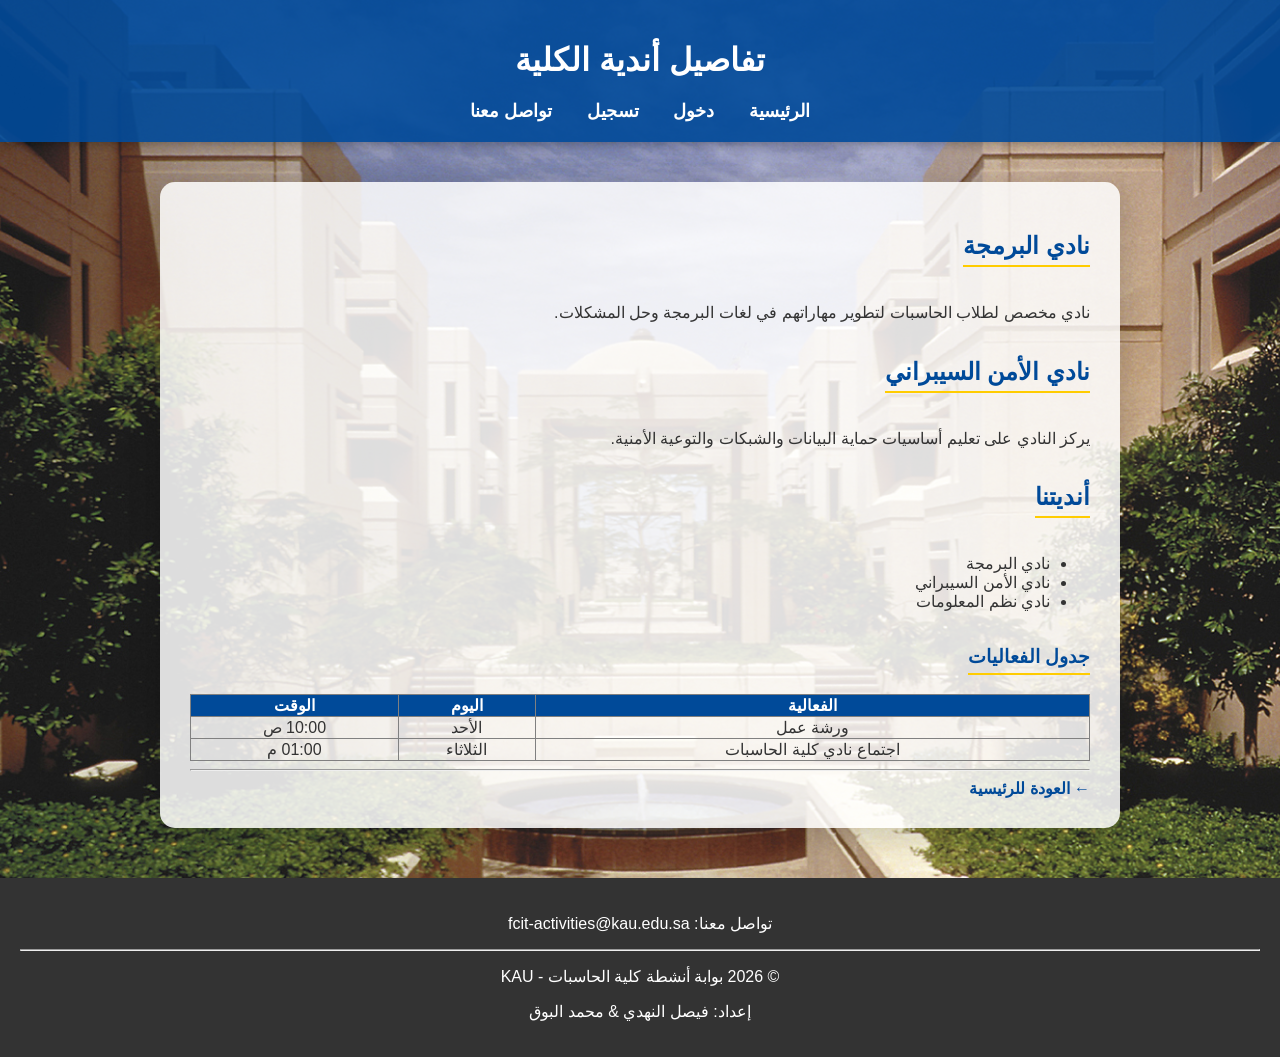
<file: activities-ar.html>
<!DOCTYPE html>
<html lang="ar" dir="rtl">
<head>
    <meta charset="UTF-8">
    <title>تفاصيل الأنشطة | Activities Details</title>
    <link rel="stylesheet" href="style.css">
</head>
<body>
    <header>
        <h1>تفاصيل أندية الكلية</h1>
        <nav>
            <a href="index-ar.html">الرئيسية</a>
            <a href="login-ar.html">دخول</a>
            <a href="register-ar.html">تسجيل</a>
            <a href="#footer-section">تواصل معنا</a> 

        </nav>
    </header>

    <main>
        <section>
            <h2>نادي البرمجة</h2>
            <p>نادي مخصص لطلاب الحاسبات لتطوير مهاراتهم في لغات البرمجة وحل المشكلات.</p>
        </section>

        <section>
            <h2>نادي الأمن السيبراني</h2>
            <p>يركز النادي على تعليم أساسيات حماية البيانات والشبكات والتوعية الأمنية.</p>
        </section>
        <section>
          <h2>أنديتنا</h2>
        <ul>
         <li>نادي البرمجة</li>
         <li>نادي الأمن السيبراني</li>
         <li>نادي نظم المعلومات</li>
        </ul>
    <h3>جدول الفعاليات</h3>
    <table border="1" style="width:100%; text-align:center; border-collapse: collapse;">
        <tr style="background-color: #004a99; color: white;">
            <th>الفعالية</th>
            <th>اليوم</th>
            <th>الوقت</th>
        </tr>
        <tr>
            <td>ورشة عمل</td>
            <td>الأحد</td>
            <td>10:00 ص</td>
        </tr>
        <tr>
            <td>اجتماع نادي كلية الحاسبات</td>
            <td>الثلاثاء</td>
            <td>01:00 م</td>
        </tr>
    </table>
      <hr>
         <a href="index-ar.html" style="color: #004a99; font-weight: bold; text-decoration: none;">← العودة للرئيسية</a>
</section>

    </main>

    <footer id="footer-section" style="background: #333; color: white; text-align: center; padding: 20px;">
        <p>تواصل معنا: fcit-activities@kau.edu.sa</p>
        <hr>
        <p>© 2026 بوابة أنشطة كلية الحاسبات - KAU</p>
        <p>إعداد: فيصل النهدي & محمد البوق</p>
    </footer>
</body>
</html>
</file>
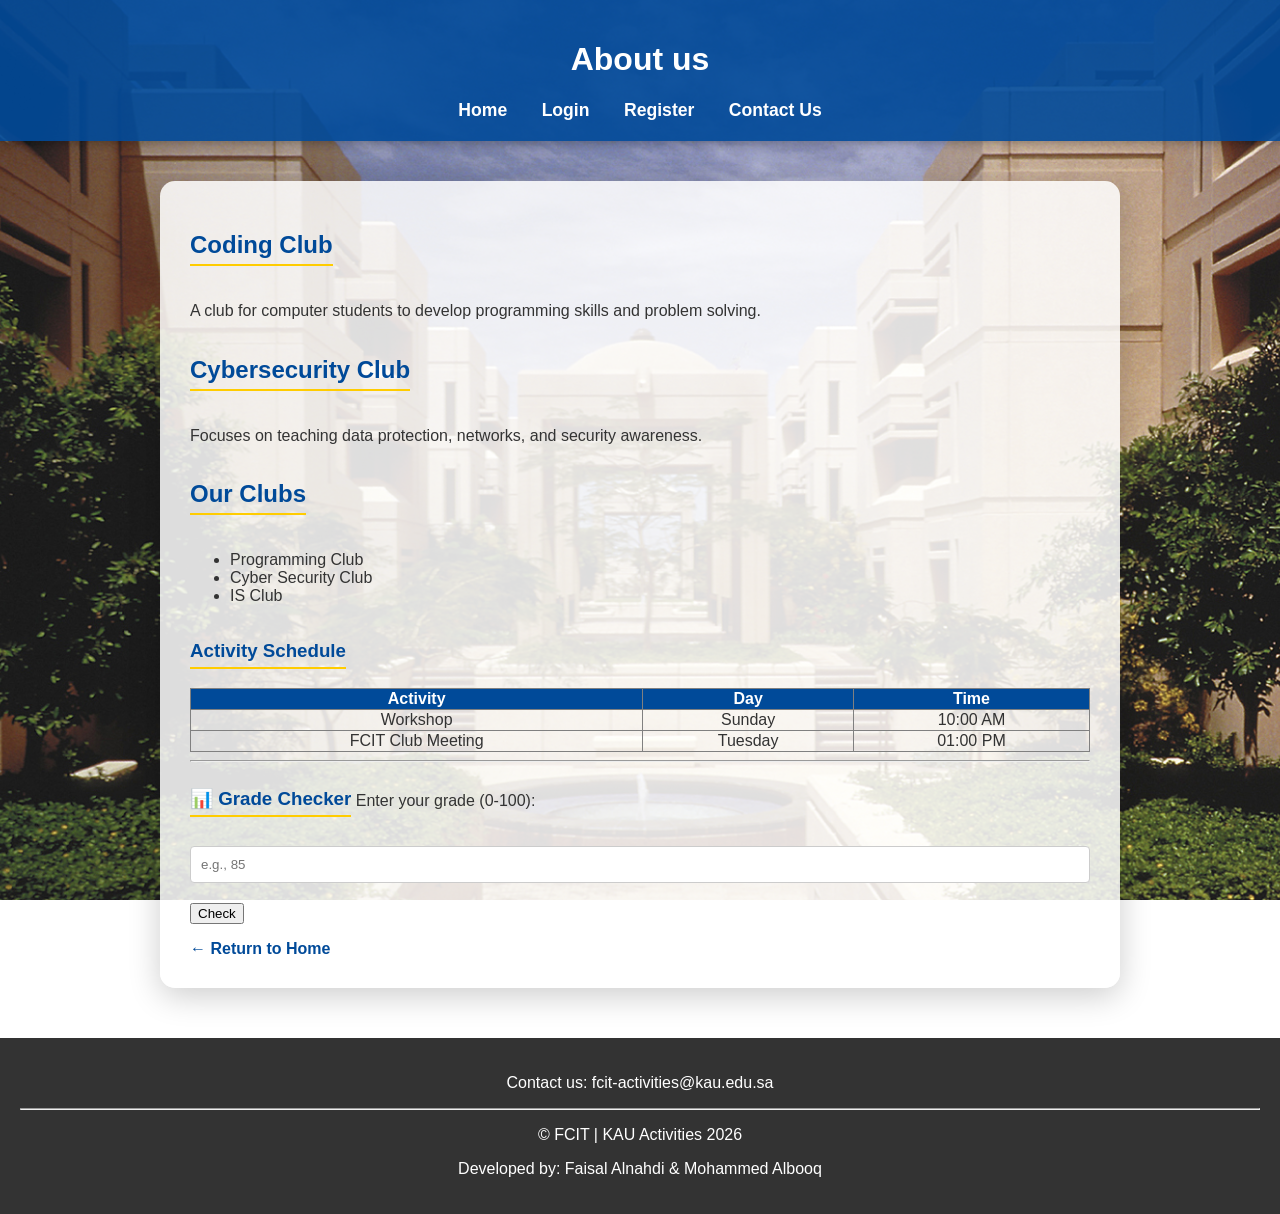
<file: activities.html>
<!DOCTYPE html>
<html lang="en" dir="ltr">
<head>
    <meta charset="UTF-8">
    <title>FCIT Activities | About Us</title>
    <link rel="stylesheet" href="style.css">
</head>
<body>
    <header>
        <h1>About us</h1>
        <nav>
            <a href="index.html">Home</a>
            <a href="login.html">Login</a>
            <a href="register.html">Register</a>
            <a href="#footer-section">Contact Us</a> 

        </nav>
    </header>

    <main>
        <section>
            <h2>Coding Club</h2>
            <p>A club for computer students to develop programming skills and problem solving.</p>
        </section>

        <section>
            <h2>Cybersecurity Club</h2>
            <p>Focuses on teaching data protection, networks, and security awareness.</p>
        </section>
        <section>
          <h2>Our Clubs</h2>
        <ul>
         <li>Programming Club</li>
         <li>Cyber Security Club</li>
         <li>IS Club</li>
        </ul>
    <h3>Activity Schedule</h3>
    <table border="1" style="width:100%; text-align:center; border-collapse: collapse;">
        <tr style="background-color: #004a99; color: white;">
            <th>Activity</th>
            <th>Day</th>
            <th>Time</th>
        </tr>
        <tr>
            <td>Workshop</td>
            <td>Sunday</td>
            <td>10:00 AM</td>
        </tr>
        <tr>
            <td>FCIT Club Meeting</td>
            <td>Tuesday</td>
            <td>01:00 PM</td>
        </tr>
    </table>
         <hr>
             <h3>📊 Grade Checker</h3>
             <label>Enter your grade (0-100):</label>
             <input type="number" id="gradeInput" placeholder="e.g., 85">
             <button onclick="checkGrade()">Check</button>
             <p id="gradeResult" style="font-weight: bold; margin-top: 10px;"></p>
             <a href="index.html" style="color: #004a99; font-weight: bold; text-decoration: none;">← Return to Home</a>
        </section>
    </main>
    <footer id="footer-section" style="background: #333; color: white; text-align: center; padding: 20px;">
        <p>Contact us: fcit-activities@kau.edu.sa</p>
        <hr>
        <p>© FCIT | KAU Activities 2026</p>
        <p>Developed by: Faisal Alnahdi & Mohammed Albooq</p>
    </footer>


        <script>
         function checkGrade() {
         let grade = document.getElementById("gradeInput").value;
         let result = document.getElementById("gradeResult");
        
             if (grade === "") {
             result.innerHTML = "Please enter a grade!";
                result.style.color = "red";
             return;
             }
        
             grade = parseInt(grade);
        
                     if (grade < 0 || grade > 100) {
                      result.innerHTML = "Please enter a grade between 0 and 100!";
                      result.style.color = "red";
                        return;
                    }
        
                              if (grade >= 60 && grade <= 69) {
                         result.innerHTML = "Your grade " + grade + " is D.";
                         result.style.color = "green";
                           return;

                            }  

                              if (grade >= 70 && grade <= 79) {
                         result.innerHTML = "Your grade " + grade + " is C";
                         result.style.color = "green";
                           return;
                           
                            } 

                                if (grade >= 80 && grade <= 89) {
                         result.innerHTML = "Your grade " + grade + " is B";
                         result.style.color = "green";
                           return;
                            } 
                                
                                if (grade >= 90 && grade <= 100) {
                         result.innerHTML = "Your grade " + grade + " is A";
                         result.style.color = "green";
                            } else {
                          result.innerHTML = "Your grade " + grade + " is F";
                           result.style.color = "red";
                        }
        }
        </script>
</body>
</html>
</file>
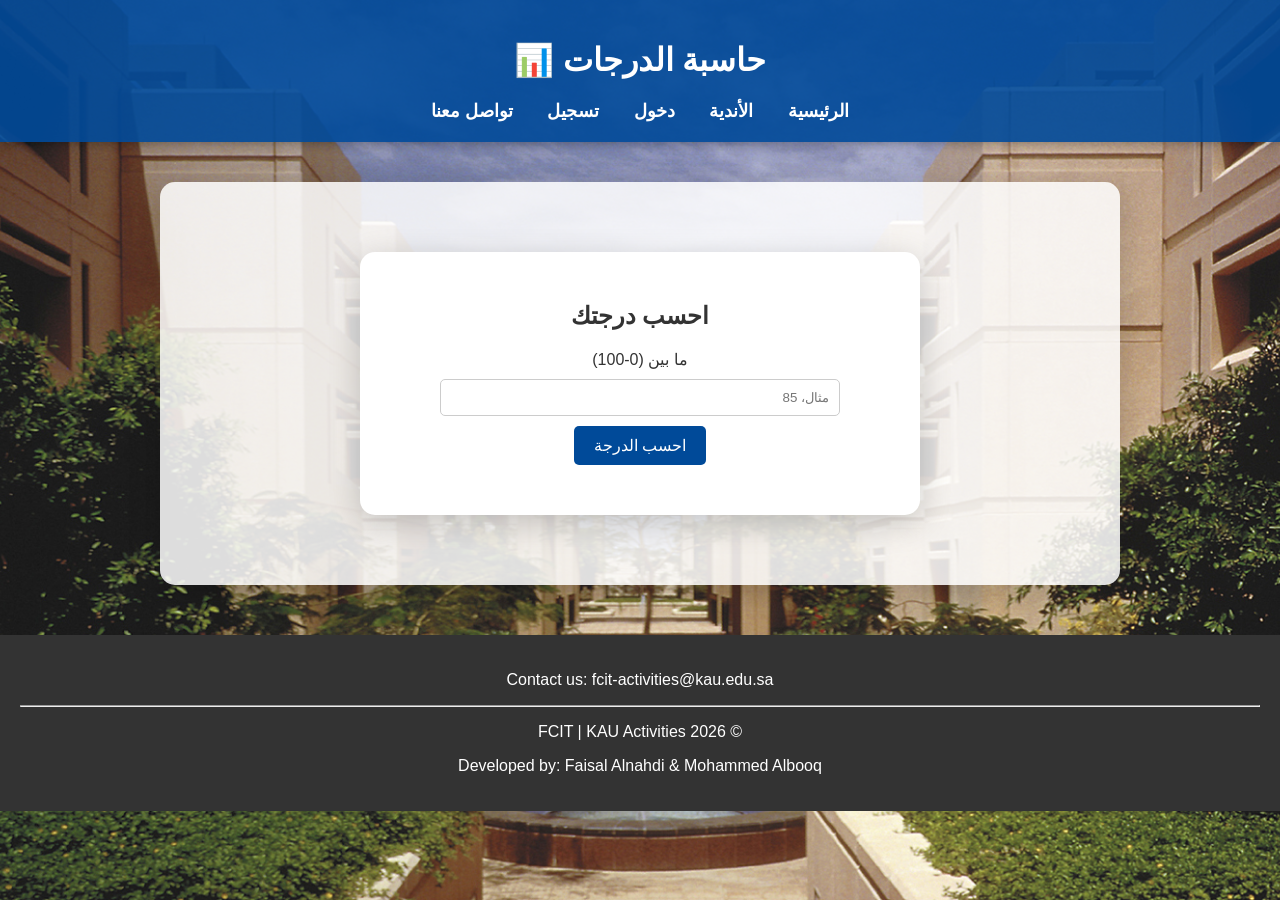
<file: grade-ar.html>
<!DOCTYPE html>
<html lang="ar" dir="rtl">
<head>
    <meta charset="UTF-8">
    <meta name="viewport" content="width=device-width, initial-scale=1.0">
    <title>FCIT Activities | Grade Checker</title>
    <link rel="stylesheet" href="style.css">
    <style>
        .grade-container {
            text-align: center;
            padding: 40px;
        }
        .grade-box {
            background: white;
            max-width: 500px;
            margin: 0 auto;
            padding: 30px;
            border-radius: 15px;
            box-shadow: 0 8px 32px rgba(0,0,0,0.2);
        }
        input {
            width: 80%;
            padding: 10px;
            margin: 10px 0;
            border: 1px solid #ccc;
            border-radius: 5px;
        }
        button {
            background: #004a99;
            color: white;
            padding: 10px 20px;
            border: none;
            border-radius: 5px;
            cursor: pointer;
            font-size: 16px;
        }
        button:hover {
            background: #003366;
        }
        #gradeResult {
            margin-top: 20px;
            font-weight: bold;
            font-size: 18px;
        }
    </style>
</head>
<body>
    <header>
        <h1>حاسبة الدرجات 📊</h1>
        <nav>
            <a href="index-ar.html">الرئيسية</a>
            <a href="activities-ar.html">الأندية</a>
            <a href="login-ar.html">دخول</a>
            <a href="register-ar.html">تسجيل</a>
            <a href="#footer-section">تواصل معنا</a> 
        </nav>
    </header>

    <main>
        <div class="grade-container">
            <div class="grade-box">
                <h2>احسب درجتك</h2>
                <label>ما بين (0-100)</label><br>
                <input type="number" id="gradeInput" placeholder="مثال، 85">
                <br>
                <button onclick="checkGrade()">احسب الدرجة</button>
                <p id="gradeResult"></p>
            </div>
        </div>
    </main>

    <footer id="footer-section" style="background: #333; color: white; text-align: center; padding: 20px;">
        <p>Contact us: fcit-activities@kau.edu.sa</p>
        <hr>
        <p>© FCIT | KAU Activities 2026</p>
        <p>Developed by: Faisal Alnahdi & Mohammed Albooq</p>
    </footer>

        <script>
function checkGrade() {
    let grade = document.getElementById("gradeInput").value;
    let result = document.getElementById("gradeResult");
    
    if (grade === "") {
        result.innerHTML = "!يرجى إدخال رقم ما بين 0 و 100";
        result.style.color = "red";
        return;
    }
    
    grade = parseInt(grade);
    
    if (grade < 0 || grade > 100) {
        result.innerHTML = "!يرجى إدخال رقم ما بين 0 و 100";
        result.style.color = "red";
        return;
    }
    
    const minScores = [95, 90, 85, 80, 75, 70, 65, 60];
    const grades = ["(A+)", "(A)", "(B+)", "(B)", "(C+)", "(C)", "(D+)", "(D)"];
    const gradeNames = ["ممتاز", "ممتاز", "جيد جداً", "جيد جداً", "جيد", "جيد", "مقبول", "مقبول"];
    
    for (let i = 0; i < minScores.length; i++) {
        if (grade >= minScores[i]) {
            result.innerHTML = grades[i] + " " + grade + "  درجتك - " + gradeNames[i];
            result.style.color = "green";
            return;
        }
    }
    
    result.innerHTML = "(F) " + grade + "  درجتك - راسب";
    result.style.color = "red";
}
         </script>
</body>
</html>
</file>
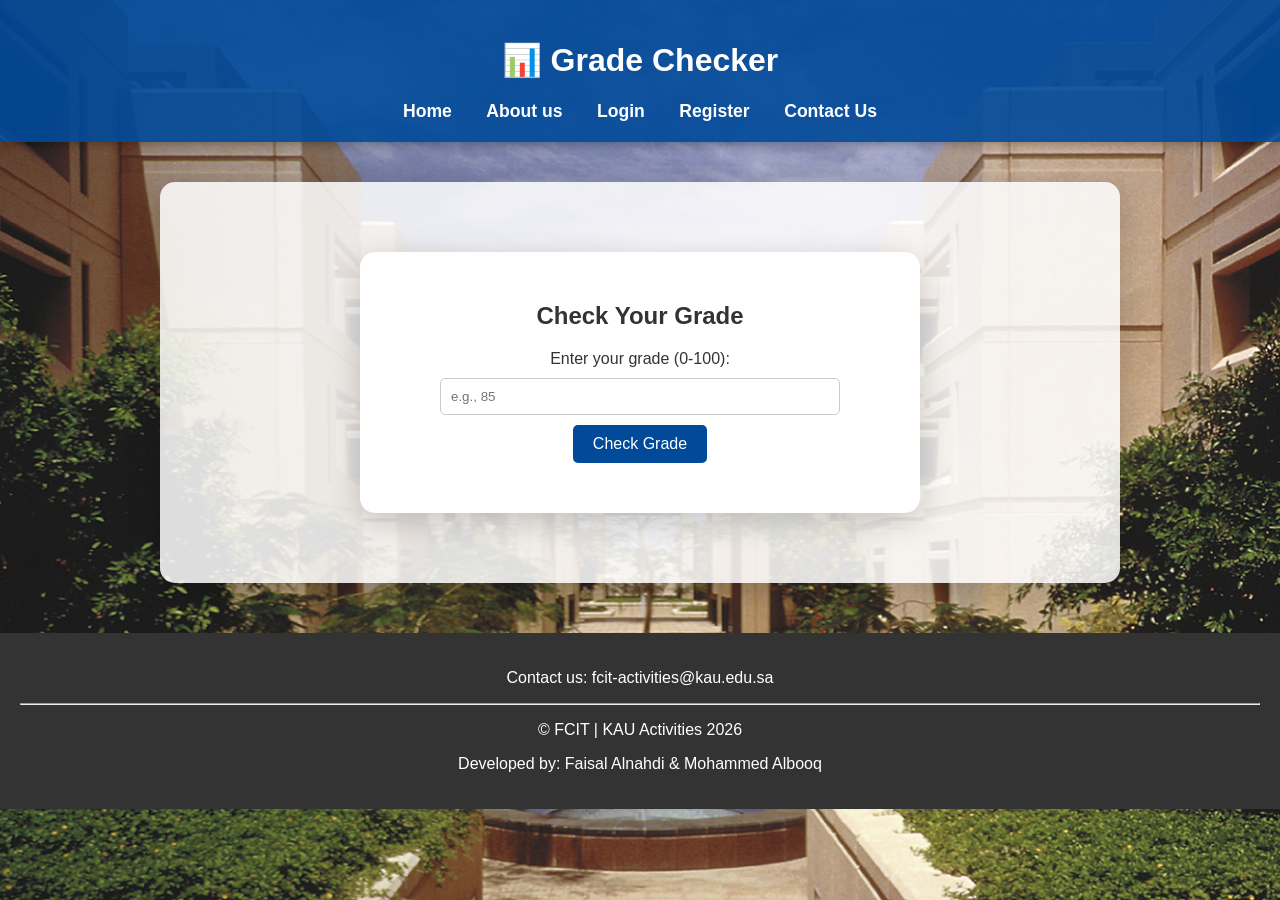
<file: grade.html>
<!DOCTYPE html>
<html lang="en" dir="ltr">
<head>
    <meta charset="UTF-8">
    <meta name="viewport" content="width=device-width, initial-scale=1.0">
    <title>FCIT Activities | Grade Checker</title>
    <link rel="stylesheet" href="style.css">
    <style>
        .grade-container {
            text-align: center;
            padding: 40px;
        }
        .grade-box {
            background: white;
            max-width: 500px;
            margin: 0 auto;
            padding: 30px;
            border-radius: 15px;
            box-shadow: 0 8px 32px rgba(0,0,0,0.2);
        }
        input {
            width: 80%;
            padding: 10px;
            margin: 10px 0;
            border: 1px solid #ccc;
            border-radius: 5px;
        }
        button {
            background: #004a99;
            color: white;
            padding: 10px 20px;
            border: none;
            border-radius: 5px;
            cursor: pointer;
            font-size: 16px;
        }
        button:hover {
            background: #003366;
        }
        #gradeResult {
            margin-top: 20px;
            font-weight: bold;
            font-size: 18px;
        }
    </style>
</head>
<body>
    <header>
        <h1>📊 Grade Checker</h1>
        <nav>
            <a href="index.html">Home</a>
            <a href="activities.html">About us</a>
            <a href="login.html">Login</a>
            <a href="register.html">Register</a>
            <a href="#footer-section">Contact Us</a>
        </nav>
    </header>

    <main>
        <div class="grade-container">
            <div class="grade-box">
                <h2>Check Your Grade</h2>
                <label>Enter your grade (0-100):</label><br>
                <input type="number" id="gradeInput" placeholder="e.g., 85">
                <br>
                <button onclick="checkGrade()">Check Grade</button>
                <p id="gradeResult"></p>
            </div>
        </div>
    </main>

    <footer id="footer-section" style="background: #333; color: white; text-align: center; padding: 20px;">
        <p>Contact us: fcit-activities@kau.edu.sa</p>
        <hr>
        <p>© FCIT | KAU Activities 2026</p>
        <p>Developed by: Faisal Alnahdi & Mohammed Albooq</p>
    </footer>

        <script>
    function checkGrade() {
        let grade = document.getElementById("gradeInput").value;
        let result = document.getElementById("gradeResult");
        
        if (grade === "") {
            result.innerHTML = "Please enter a grade!";
            result.style.color = "red";
            return;
        }
        
        grade = parseInt(grade);
        
        if (grade < 0 || grade > 100) {
            result.innerHTML = "Please enter a grade between 0 and 100!";
            result.style.color = "red";
            return;
        }
        
        const minScores = [95, 90, 85, 80, 75, 70, 65, 60];
        const grades = ["A+", "A", "B+", "B", "C+", "C", "D+", "D"];
        
        for (let i = 0; i < minScores.length; i++) {
            if (grade >= minScores[i]) {
                result.innerHTML = "Your grade " + grade + " is " + grades[i];
                result.style.color = "green";
                return;
            }
        }
        
        result.innerHTML = "Your grade " + grade + " is F";
        result.style.color = "red";
    }
         </script>
</body>
</html>
</file>
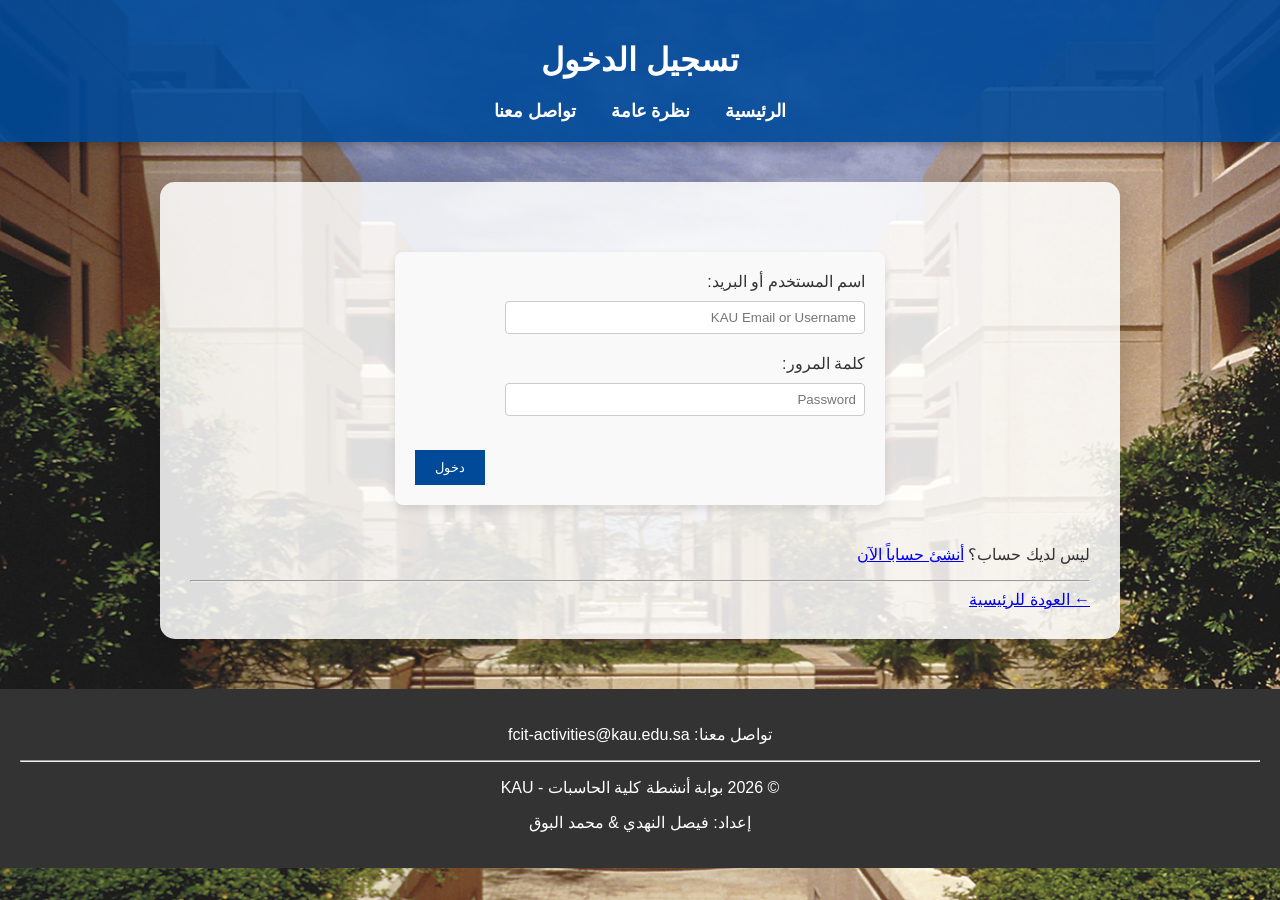
<file: login-ar.html>
<!DOCTYPE html>
<html lang="ar" dir="rtl">
<head>
    <meta charset="UTF-8">
    <title>تسجيل الدخول | FCIT Activities</title>
    <link rel="stylesheet" href="style.css">
</head>
<body>
    <header>
        <h1>تسجيل الدخول</h1>
        <nav>
            <a href="index-ar.html">الرئيسية</a>
            <a href="activities-ar.html">نظرة عامة</a>
            <a href="#footer-section">تواصل معنا</a> 

        </nav>
    </header>

    <main>
        <section>
            <form>
                <div style="direction: rtl; text-align: right;">
                     <label>اسم المستخدم أو البريد:</label><br>
                     <input type="text" id="username" placeholder="KAU Email or Username" style="width: 80%; padding: 8px;" required>           
                </div>
                
                <div style="direction: rtl; text-align: right;">
                    <label>كلمة المرور:</label><br>
                     <input type="password" id="password" placeholder="Password" style="width: 80%; padding: 8px;" required>                    
                </div>
                    <p id="loginError" style="color: red; font-size: 14px;"></p>
                 <button type="button" onclick="validateLogin()" style="padding: 10px 20px; background: #004a99; color: white; border: none; cursor: pointer;">دخول</button>
            </form>
            <p>ليس لديك حساب؟ <a href="register-ar.html">أنشئ حساباً الآن</a></p>
            <hr>
            <a href="index-ar.html">← العودة للرئيسية</a>
        </section>
    </main>

    <footer id="footer-section" style="background: #333; color: white; text-align: center; padding: 20px;">
        <p>تواصل معنا: fcit-activities@kau.edu.sa</p>
        <hr>
        <p>© 2026 بوابة أنشطة كلية الحاسبات - KAU</p>
        <p>إعداد: فيصل النهدي & محمد البوق</p>
    </footer>
    
    
    <script>
     function validateLogin() {
        let username = document.getElementById("username").value;
        let password = document.getElementById("password").value;
        
        let errorMsg = document.getElementById("loginError");
        
        if (username === "" || password === "") {
            errorMsg.innerHTML = "اسم المستخدم أو كلمة المرور غير صحيحة";
            return false;
        } else {
            localStorage.setItem("loggedInUser", username);
            window.location.href = "index.html";
            return true;
      }
     }
    </script>
</body>
</html>
</file>
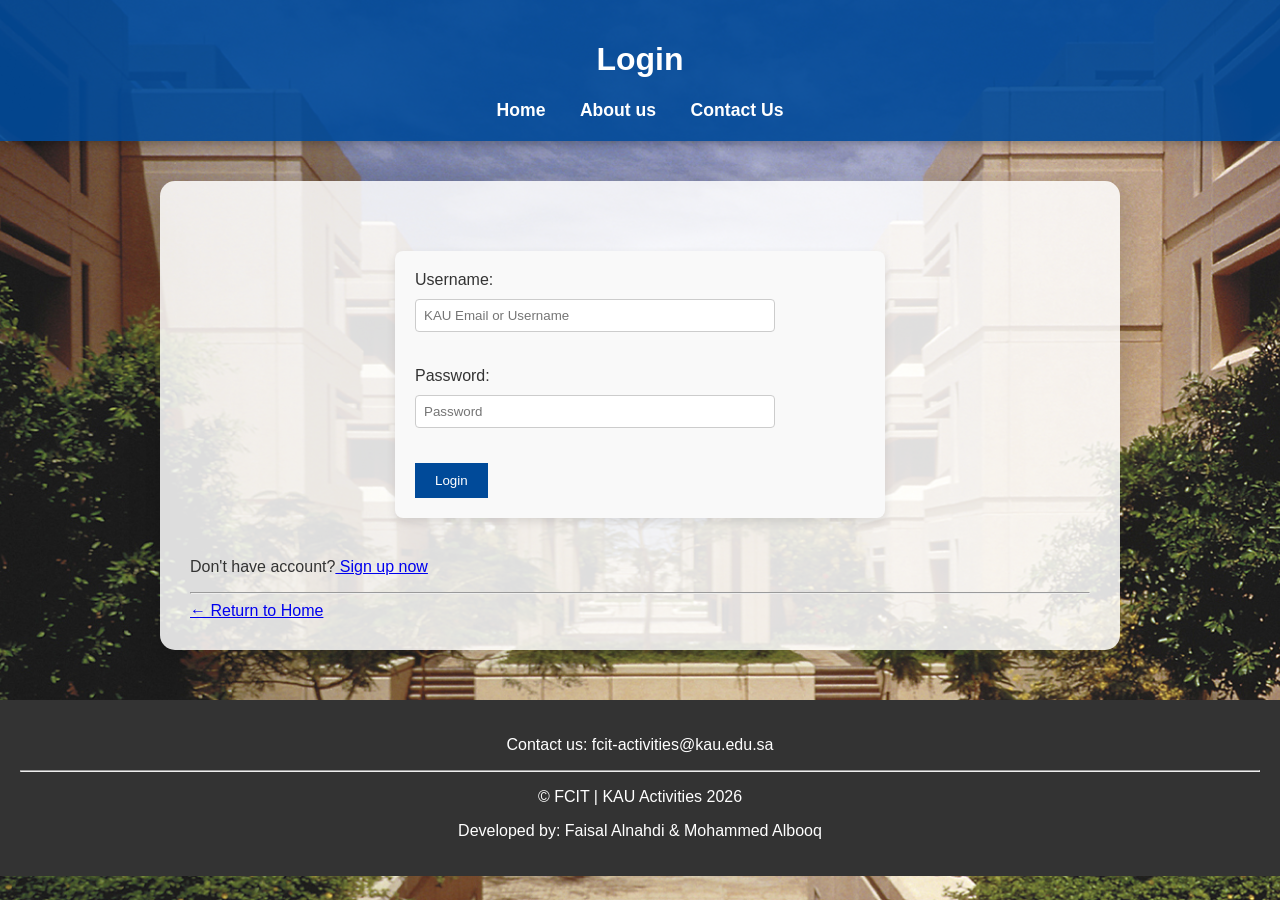
<file: login.html>
<!DOCTYPE html>
<html lang="en" dir="ltr">
<head>
    <meta charset="UTF-8">
    <title>FCIT Activities | Login</title>
    <link rel="stylesheet" href="style.css">
</head>
<body>
    <header>
        <h1>Login</h1>
        <nav>
            <a href="index.html">Home</a>
            <a href="activities.html">About us</a>
            <a href="#footer-section">Contact Us</a> 

        </nav>
    </header>

    <main>
        <section>
            <form>
                    <div style="margin-bottom: 15px;">
                     <label>Username:</label><br>
                     <input type="text" id="username" placeholder="KAU Email or Username" style="width: 80%; padding: 8px;" required>           
                    </div>
                    
                    <div style="margin-bottom: 15px;">
                       <label>Password:</label><br>
                     <input type="password" id="password" placeholder="Password" style="width: 80%; padding: 8px;" required>                    
                    </div>
                    <p id="loginError" style="color: red; font-size: 14px;"></p>
                 <button type="button" onclick="validateLogin()" style="padding: 10px 20px; background: #004a99; color: white; border: none; cursor: pointer;">Login</button>
            </form>
            <p>Don't have account?<a href="register.html"> Sign up now</a></p>
            <hr>
            <a href="index.html">← Return to Home</a>
        </section>
    </main>

    <footer id="footer-section" style="background: #333; color: white; text-align: center; padding: 20px;">
        <p>Contact us: fcit-activities@kau.edu.sa</p>
        <hr>
        <p>© FCIT | KAU Activities 2026</p>
        <p>Developed by: Faisal Alnahdi & Mohammed Albooq</p>
    </footer>


    <script>
     function validateLogin() {
        let username = document.getElementById("username").value;
        let password = document.getElementById("password").value;
        
        let errorMsg = document.getElementById("loginError");
        
        if (username === "" || password === "") {
            errorMsg.innerHTML = "Invalid username or password!";
            return false;
        } else {
            localStorage.setItem("loggedInUser", username);
            window.location.href = "index.html";
            return true;
      }
     }
    </script>
</body>
</html>
</file>
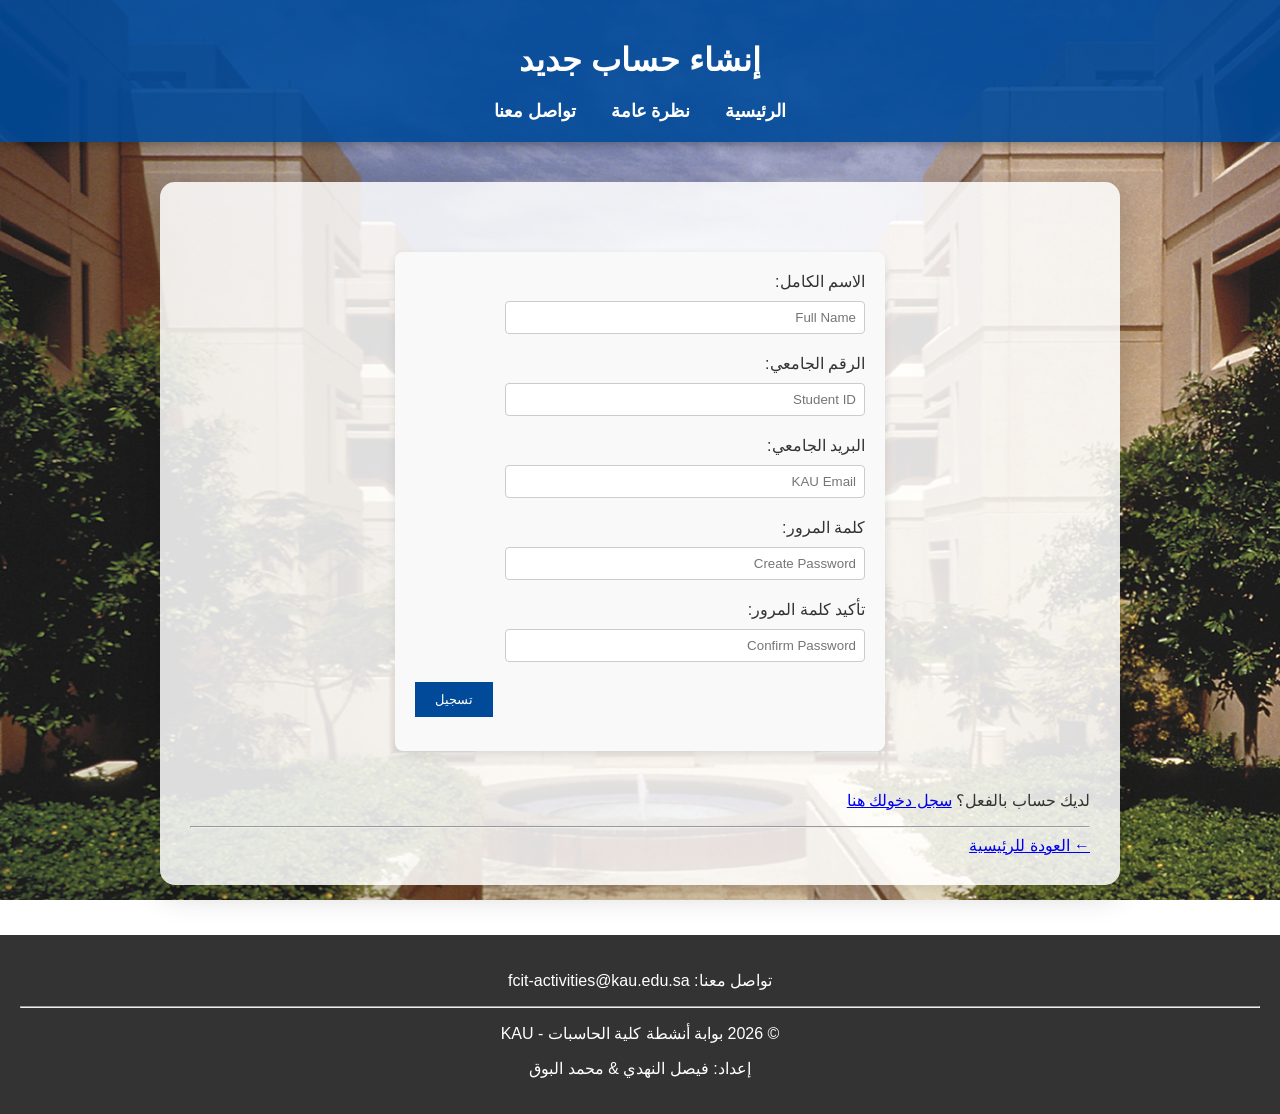
<file: register-ar.html>
<!DOCTYPE html>
<html lang="ar" dir="rtl">
<head>
    <meta charset="UTF-8">
    <title>إنشاء حساب جديد | بوابة أنشطة FCIT</title>
    <link rel="stylesheet" href="style.css">
</head>
<body>
    <header>
        <h1>إنشاء حساب جديد</h1>
        <nav>
            <a href="index-ar.html">الرئيسية</a>
            <a href="activities-ar.html">نظرة عامة</a>
            <a href="#footer-section">تواصل معنا</a> 

        </nav>
    </header>

    <main>
        <section>
            <form>
                <div style="direction: rtl; text-align: right;">
                    <label>الاسم الكامل:</label><br>
                    <input type="text" id="fullname" placeholder="Full Name" style="width: 80%; padding: 8px;">
                </div>
                <div style="direction: rtl; text-align: right;">
                    <label>الرقم الجامعي:</label><br>
                    <input type="text" id="studentId" placeholder="Student ID" style="width: 80%; padding: 8px;">
                </div>
                <div style="direction: rtl; text-align: right;">
                    <label>البريد الجامعي:</label><br>
                    <input type="email" id="email" placeholder="KAU Email" style="width: 80%; padding: 8px;">
                </div>
                <div style="direction: rtl; text-align: right;">
                    <label>كلمة المرور:</label><br>
                    <input type="password" id="password" placeholder="Create Password" style="width: 80%; padding: 8px;">
                </div>
                <div style="direction: rtl; text-align: right;">
                 <label>تأكيد كلمة المرور:</label><br>
                 <input type="password" id="confirmPassword" placeholder="Confirm Password" style="width: 80%; padding: 8px;">
                </div>
                <button type="button" onclick="validateRegister()" style="padding: 10px 20px; background: #004a99; color: white; border: none; cursor: pointer;">تسجيل</button>

                <p id="registerError" style="color: red; font-size: 14px;"></p>
                
            </form>
            <p>لديك حساب بالفعل؟ <a href="login-ar.html">سجل دخولك هنا</a></p>
            <hr>
            <a href="index-ar.html">← العودة للرئيسية</a>
        </section>
    </main>

    <footer id="footer-section" style="background: #333; color: white; text-align: center; padding: 20px;">
        <p>تواصل معنا: fcit-activities@kau.edu.sa</p>
        <hr>
        <p>© 2026 بوابة أنشطة كلية الحاسبات - KAU</p>
        <p>إعداد: فيصل النهدي & محمد البوق</p>
    </footer>

     <script>
        function validateRegister() {
            let fullname = document.getElementById("fullname").value;
            let studentId = document.getElementById("studentId").value;
            let email = document.getElementById("email").value;
            let password = document.getElementById("password").value;
            let confirmPassword = document.getElementById("confirmPassword").value;
            
            let errorMsg = document.getElementById("registerError");
            
            if (fullname === "" || studentId === "" || email === "" || password === "" || confirmPassword === "") {
                errorMsg.innerHTML = "الرجاء تعبئة جميع الحقول!";
                errorMsg.style.color = "red";
                return false;
            }
            
            else if (password !== confirmPassword) {
                errorMsg.innerHTML = "كلمة المرور وتأكيدها غير متطابقين!";
                errorMsg.style.color = "red";
                return false;
            }
            
            else if (!email.includes("@")) {
                errorMsg.innerHTML = "الرجاء إدخال بريد إلكتروني صالح لجامعة الملك عبدالعزيز!";
                errorMsg.style.color = "red";
                return false;
            }
            
            else {
                localStorage.setItem("loggedInUser", fullname);
                errorMsg.innerHTML = "تم التسجيل بنجاح! جاري التحويل...";
                errorMsg.style.color = "green";
                
                setTimeout(function() {
                    window.location.href = "index-ar.html";
                }, 1000);
                return true;
            }
        }
    </script>
</body>
</html>
</file>
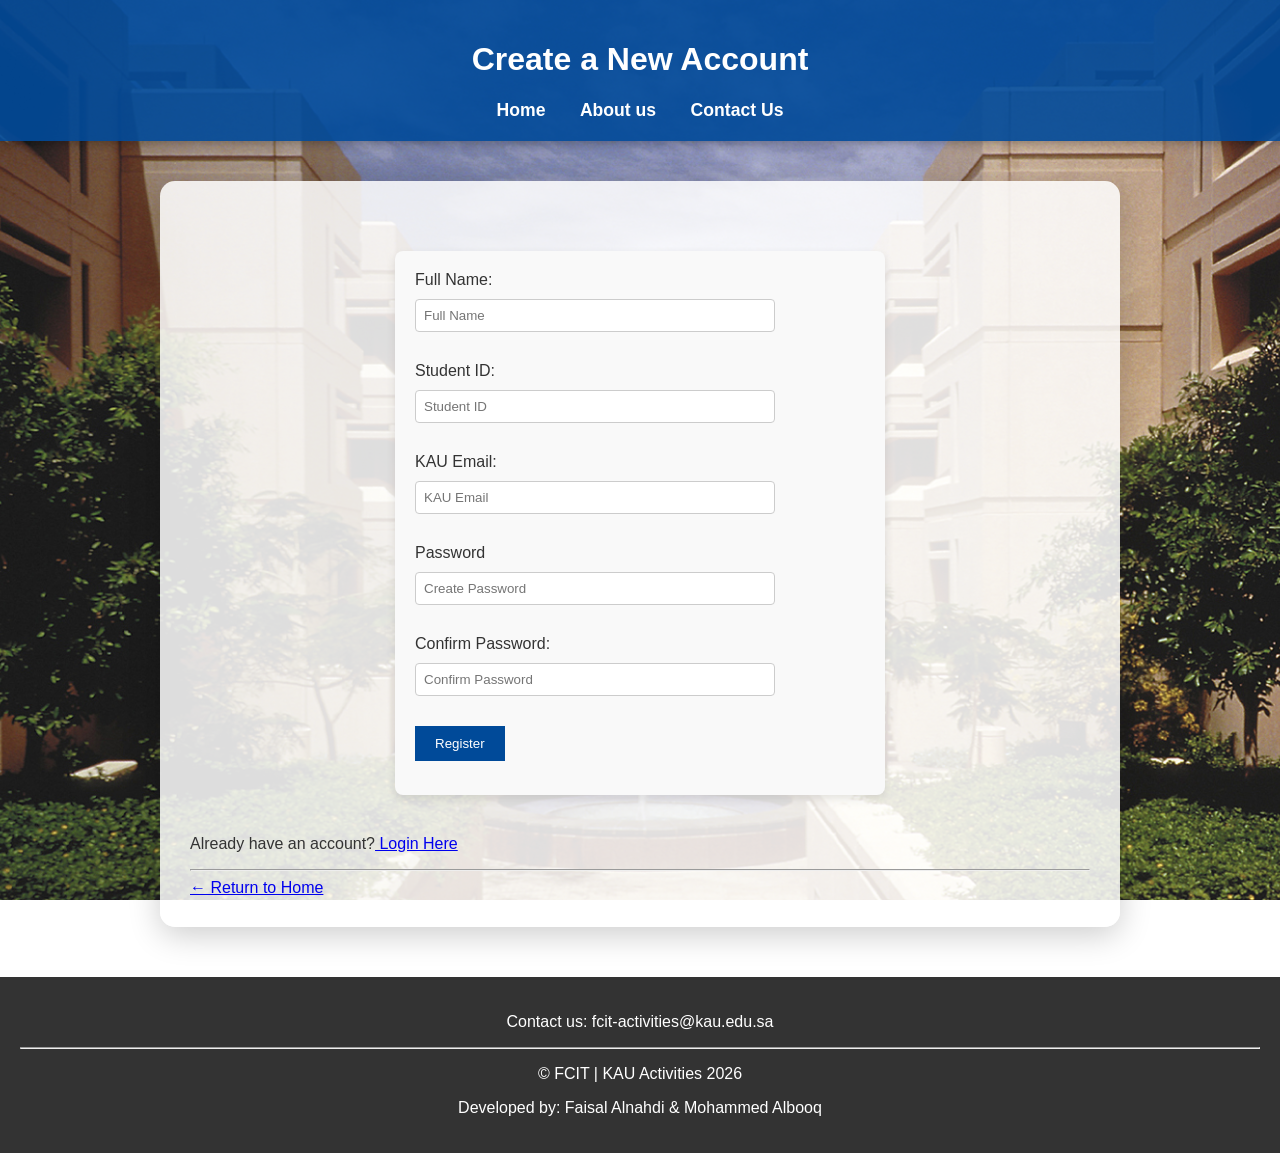
<file: register.html>
<!DOCTYPE html>
<html lang="en" dir="ltr">
<head>
    <meta charset="UTF-8">
    <title>FCIT Activities | Register</title>
    <link rel="stylesheet" href="style.css">
</head>
<body>
    <header>
        <h1>Create a New Account</h1>
        <nav>
            <a href="index.html">Home</a>
            <a href="activities.html">About us</a>
            <a href="#footer-section">Contact Us</a> 

        </nav>
    </header>

    <main>
        <section>
            <form>
                <div style="margin-bottom: 10px;">
                    <label>Full Name:</label><br>
                    <input type="text" id="fullname" placeholder="Full Name" style="width: 80%; padding: 8px;">
                </div>
                <div style="margin-bottom: 10px;">
                    <label>Student ID:</label><br>
                    <input type="text" id="studentId" placeholder="Student ID" style="width: 80%; padding: 8px;">
                </div>
                <div style="margin-bottom: 10px;">
                    <label>KAU Email:</label><br>
                    <input type="email" id="email" placeholder="KAU Email" style="width: 80%; padding: 8px;">
                </div>
                <div style="margin-bottom: 10px;">
                    <label>Password</label><br>
                    <input type="password" id="password" placeholder="Create Password" style="width: 80%; padding: 8px;">
                </div>
                <div style="margin-bottom: 10px;">
                 <label>Confirm Password:</label><br>
                 <input type="password" id="confirmPassword" placeholder="Confirm Password" style="width: 80%; padding: 8px;">
                </div>
                <button type="button" onclick="validateRegister()" style="padding: 10px 20px; background: #004a99; color: white; border: none; cursor: pointer;">Register</button>

                <p id="registerError" style="color: red; font-size: 14px;"></p>
                
            </form>
            <p>Already have an account?<a href="login.html"> Login Here</a></p>
            <hr>
            <a href="index.html">← Return to Home</a>
        </section>
    </main>

    <footer id="footer-section" style="background: #333; color: white; text-align: center; padding: 20px;">
        <p>Contact us: fcit-activities@kau.edu.sa</p>
        <hr>
        <p>© FCIT | KAU Activities 2026</p>
        <p>Developed by: Faisal Alnahdi & Mohammed Albooq</p>
    </footer>
    
    <script>
        function validateRegister() {
            let fullname = document.getElementById("fullname").value;
            let studentId = document.getElementById("studentId").value;
            let email = document.getElementById("email").value;
            let password = document.getElementById("password").value;
            let confirmPassword = document.getElementById("confirmPassword").value;
            
            let errorMsg = document.getElementById("registerError");
            
            if (fullname === "" || studentId === "" || email === "" || password === "" || confirmPassword === "") {
                errorMsg.innerHTML = "Please fill in all fields!";
                errorMsg.style.color = "red";
                return false;
            }
            
            else if (password !== confirmPassword) {
                errorMsg.innerHTML = "Passwords do not match!";
                errorMsg.style.color = "red";
                return false;
            }
            
            else if (!email.includes("@")) {
                errorMsg.innerHTML = "Please enter a valid KAU email!";
                errorMsg.style.color = "red";
                return false;
            }
            
            else {
                localStorage.setItem("loggedInUser", fullname);
                errorMsg.innerHTML = "Registration successful! Redirecting...";
                errorMsg.style.color = "green";
                
                setTimeout(function() {
                    window.location.href = "index.html";
                }, 1000);
                return true;
            }
        }
    </script>
</body>
</html>
</file>
<file: style.css>
body {
    background-image: url('FCIT Activities.jpg');
    background-size: cover;
    background-position: center;
    background-attachment: fixed; 
    background-repeat: no-repeat;
    margin: 0;
    padding: 0;
    font-family: 'Segoe UI', Tahoma, Geneva, Verdana, sans-serif;
    color: #333;
}


header {
    background-color: rgba(0, 74, 153, 0.9);
    color: white;
    padding: 20px;
    text-align: center;
    box-shadow: 0 2px 10px rgba(0,0,0,0.3);
}


nav a {
    color: #ffffff !important;
    text-decoration: none;
    margin: 0 15px;
    font-weight: bold;
    font-size: 1.1em;
    transition: 0.3s;
}

nav a:hover {
    color: #ffcc00 !important; 
}


.search-box input {
    padding: 8px;
    border-radius: 5px;
    border: none;
    width: 200px;
}

main {
    background-color: rgba(255, 255, 255, 0.85); 
    max-width: 900px;
    margin: 40px auto;
    padding: 30px;
    border-radius: 15px;
    box-shadow: 0 8px 32px rgba(0,0,0,0.2);
}

section h2, section h3 {
    color: #004a99;
    border-bottom: 2px solid #ffcc00;
    display: inline-block;
    padding-bottom: 5px;
}

footer {
    background-color: rgba(51, 51, 51, 0.9);
    color: white;
    text-align: center;
    padding: 20px;
    margin-top: 50px;
}

form {
    max-width: 450px;
    margin: 40px auto; 
    padding: 20px;
    background: #f9f9f9;
    border-radius: 8px;
    box-shadow: 0 4px 10px rgba(0,0,0,0.1);
    text-align: left; 
}

input {
    width: 100%;
    padding: 10px;
    margin: 10px 0 20px 0;
    border: 1px solid #ccc;
    border-radius: 4px;
    box-sizing: border-box;
}

.register-btn {
    background-color: #004a99;
    width: 100%; 
    padding: 12px;
    color: white;
    border: none;
    border-radius: 4px;
    font-weight: bold;
}


.hero-text {
    position: relative;
    z-index: 10; 
    color: white;
    text-align: center;
}
</file>
